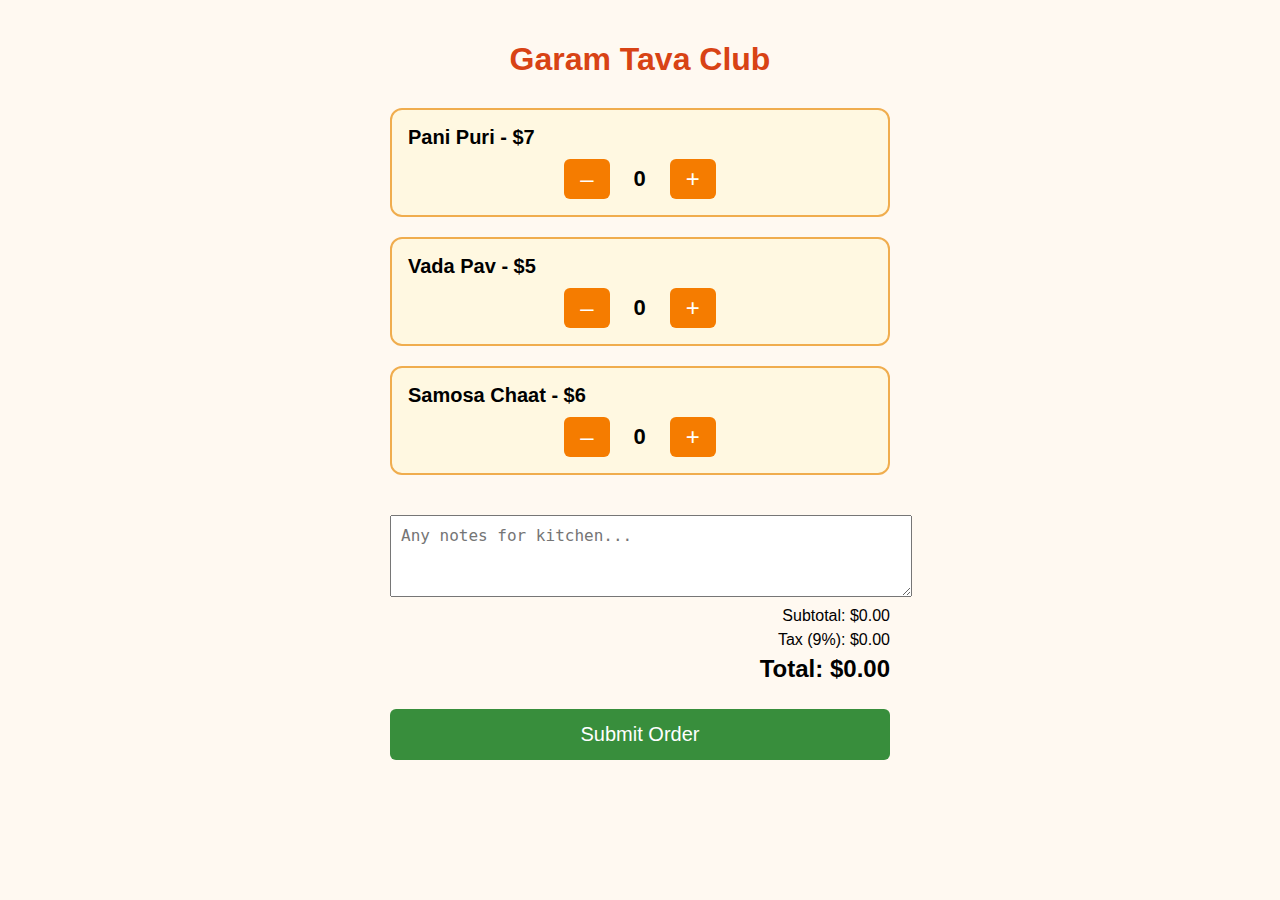
<file: index.html>
<!DOCTYPE html>
<html lang="en">
<head>
  <meta charset="UTF-8" />
  <meta name="viewport" content="width=device-width, initial-scale=1.0"/>
  <title>Garam Tava Club Orders</title>
  <link rel="stylesheet" href="style.css" />
</head>
<body>
  <h1>Garam Tava Club</h1>

  <div id="menu-container"></div>

  <textarea id="notes" placeholder="Any notes for kitchen..."></textarea>

  <div id="totals">
    <p>Subtotal: $<span id="subtotal">0.00</span></p>
    <p>Tax (9%): $<span id="tax">0.00</span></p>
    <p style="font-size: 24px; font-weight: bold;">Total: $<span id="total">0.00</span></p>
  </div>
  
  <button id="submit-btn">Submit Order</button>

  <script src="script.js"></script>
</body>
</html>
</file>
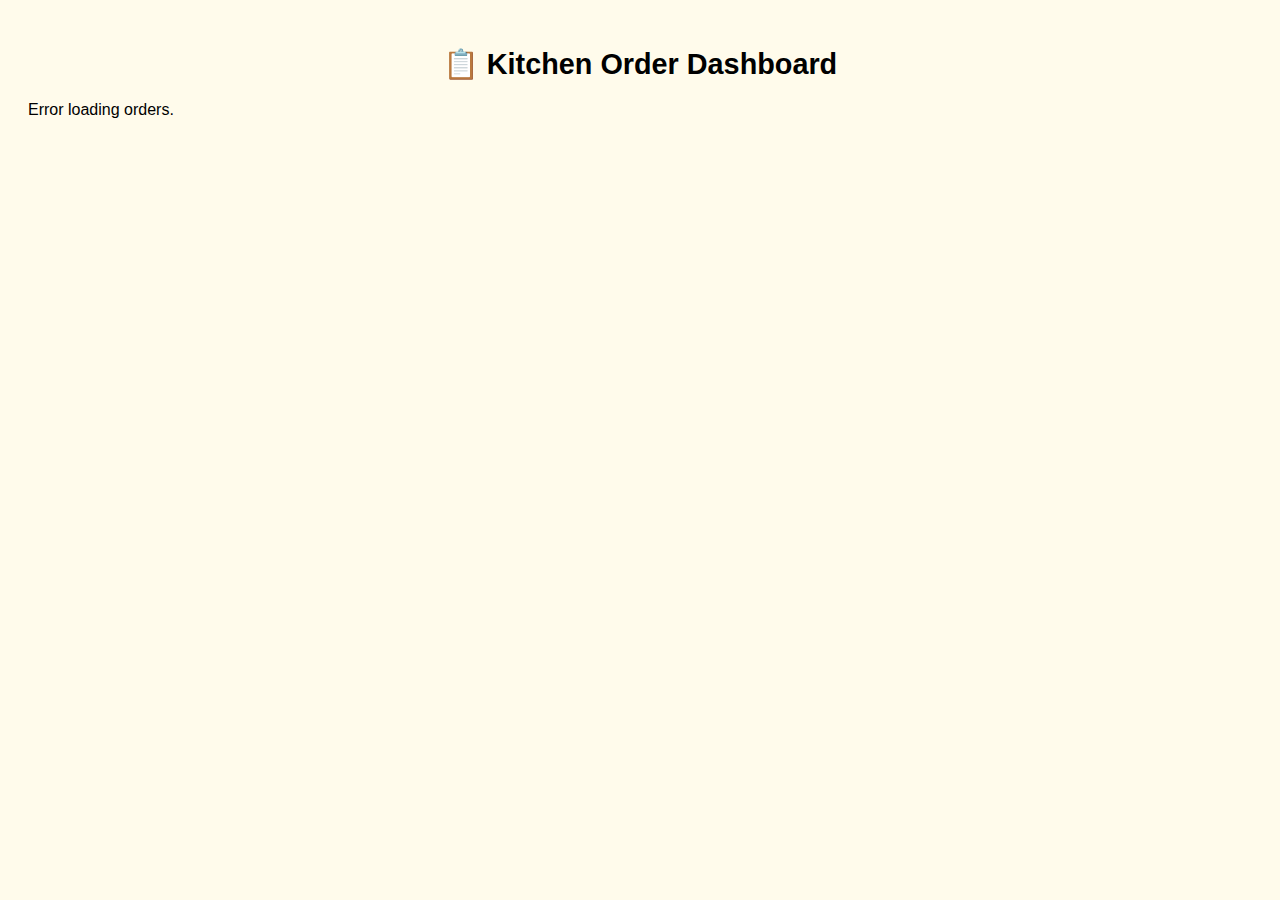
<file: kitchen.html>
<!DOCTYPE html>
<html lang="en">
<head>
  <meta charset="UTF-8" />
  <meta name="viewport" content="width=device-width, initial-scale=1.0"/>
  <title>🍳 Kitchen Dashboard – Garam Tava Orders</title>
  <link rel="stylesheet" href="kitchen.css">
</head>
<body>
  <h1>📋 Kitchen Order Dashboard</h1>
  <div id="order-list">Loading...</div>
  <script src="kitchen.js"></script>
</body>
</html>
</file>
<file: style.css>
body {
    font-family: 'Segoe UI', sans-serif;
    padding: 20px;
    max-width: 500px;
    margin: auto;
    background-color: #fff9f1;
  }
  
  h1 {
    text-align: center;
    margin-bottom: 30px;
    color: #d84315;
  }
  
  .menu-item {
    border: 2px solid #f0ad4e;
    padding: 16px;
    margin-bottom: 20px;
    border-radius: 12px;
    background-color: #fff8e1;
  }
  
  .item-name {
    font-size: 20px;
    margin-bottom: 10px;
    font-weight: bold;
  }
  
  .qty-controls {
    display: flex;
    align-items: center;
    justify-content: center;
  }
  
  .qty-controls button {
    font-size: 24px;
    padding: 6px 16px;
    margin: 0 10px;
    background-color: #f57c00;
    color: white;
    border: none;
    border-radius: 6px;
    cursor: pointer;
  }
  
  .qty-controls .qty-count {
    font-size: 22px;
    font-weight: bold;
    width: 40px;
    text-align: center;
  }
  
  textarea {
    width: 100%;
    height: 60px;
    margin-top: 20px;
    padding: 10px;
    font-size: 16px;
  }
  
  button#submit-btn {
    width: 100%;
    margin-top: 20px;
    padding: 14px;
    font-size: 20px;
    background-color: #388e3c;
    color: white;
    border: none;
    border-radius: 6px;
    cursor: pointer;
  }
  
  #totals p {
    text-align: right;
    margin: 6px 0;
  }
  
  #customer-name {
    width: 100%;
    padding: 10px;
    font-size: 16px;
    border-radius: 6px;
    border: 1px solid #ccc;
    margin-bottom: 15px;
    box-sizing: border-box;
  }

  .order-card {
    background: #fff;
    padding: 12px;
    margin: 12px auto;
    border: 1px solid #ddd;
    border-radius: 8px;
    max-width: 600px;
    font-family: sans-serif;
  }
</file>
<file: kitchen.css>
body {
    font-family: 'Segoe UI', sans-serif;
    padding: 20px;
    background-color: #fffbeb;
  }
  
  h1 {
    text-align: center;
    font-size: 1.8rem;
  }
  
  .order-card {
    border: 2px solid orange;
    background-color: #fff;
    padding: 15px;
    margin: 20px auto;
    border-radius: 10px;
    max-width: 650px;
    box-shadow: 0 2px 5px rgba(255, 165, 0, 0.2);
  }
  
  .order-card p {
    margin: 5px 0;
    font-size: 1rem;
    line-height: 1.4;
  }
  
  .order-card strong {
    color: #333;
  }
</file>
